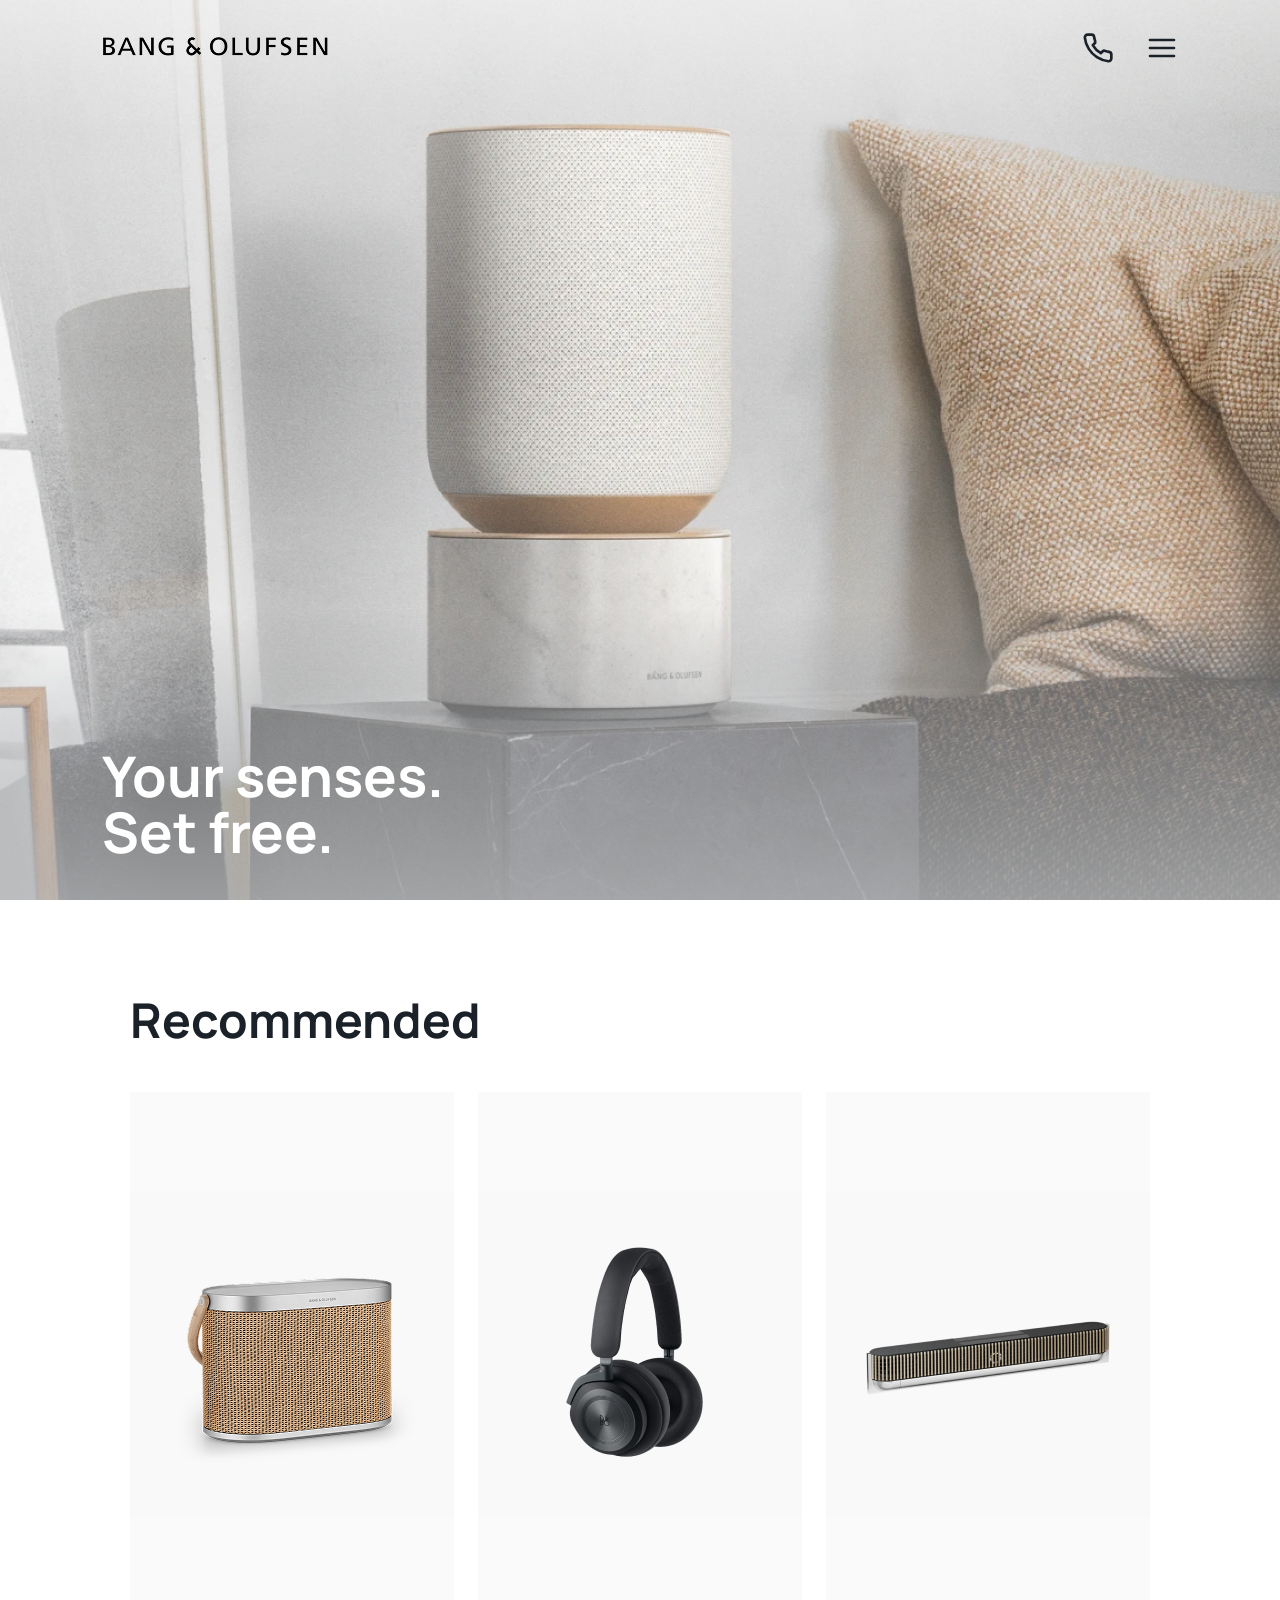
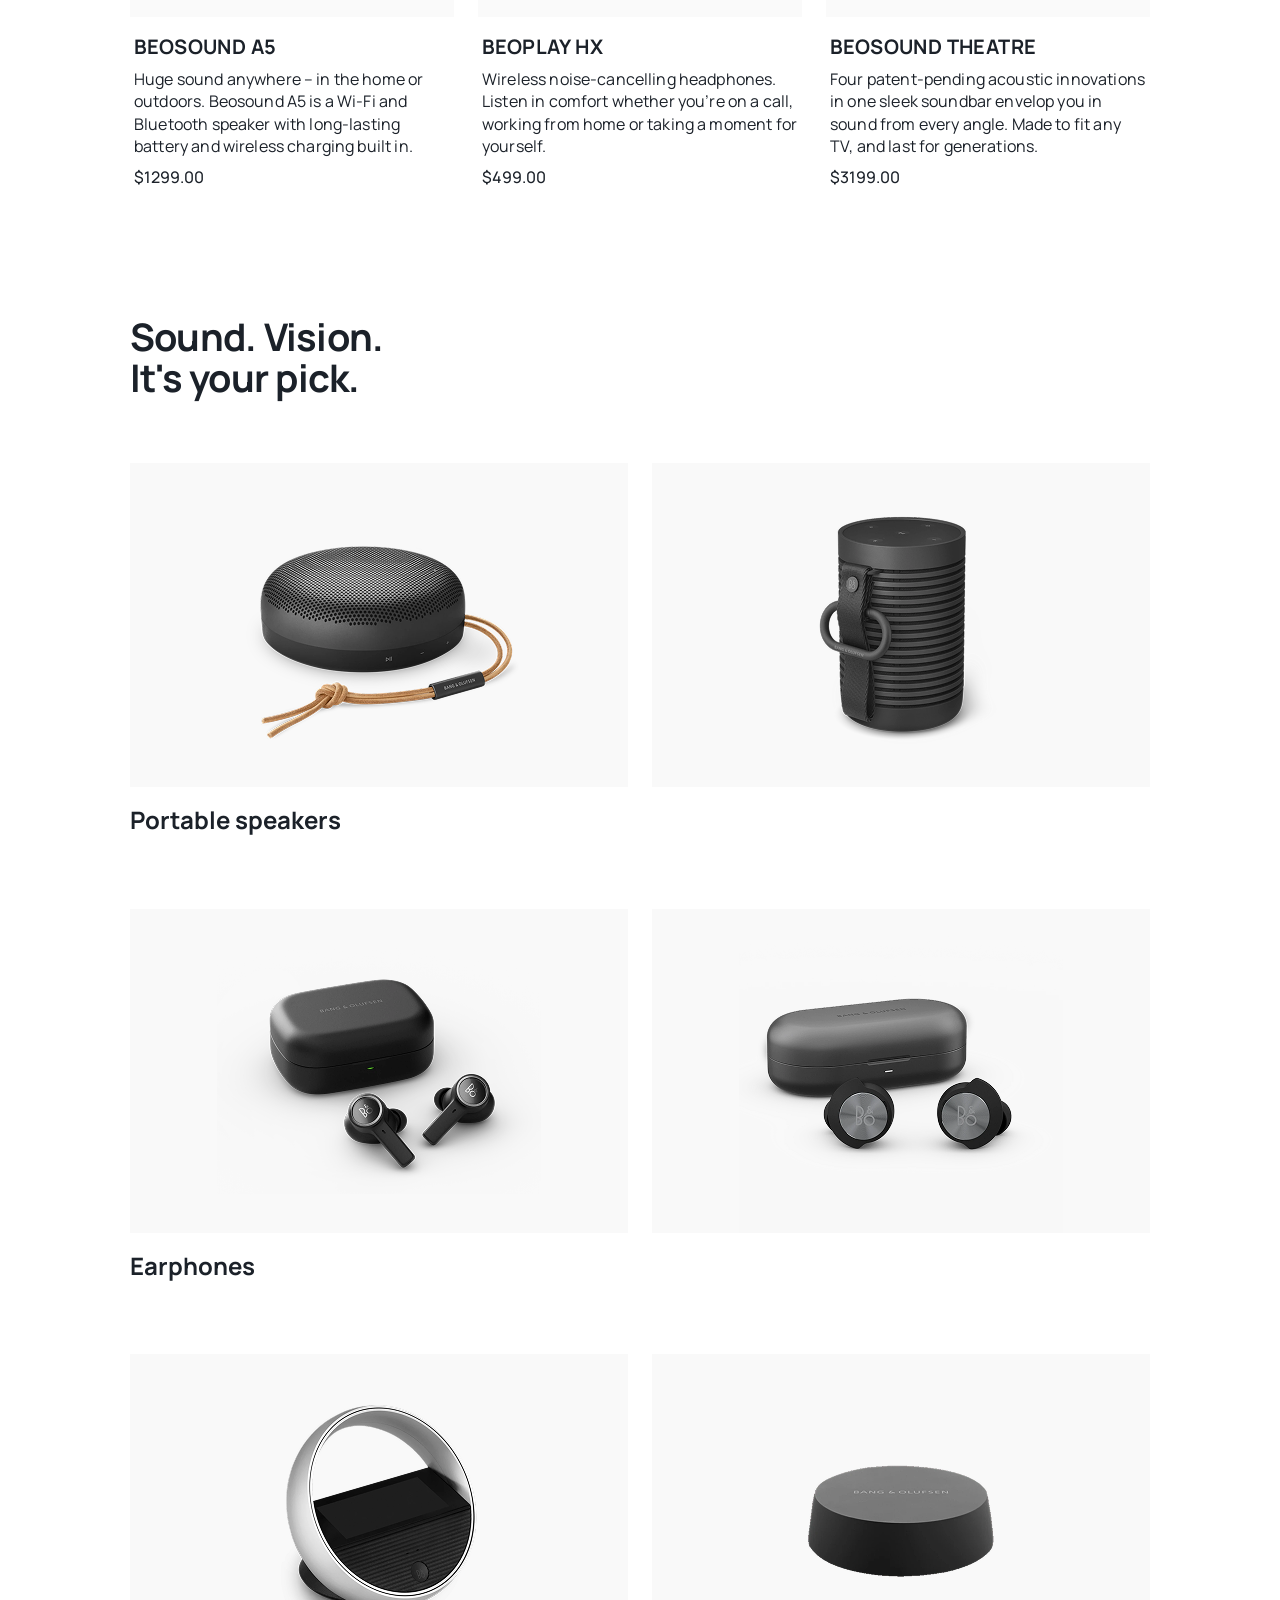
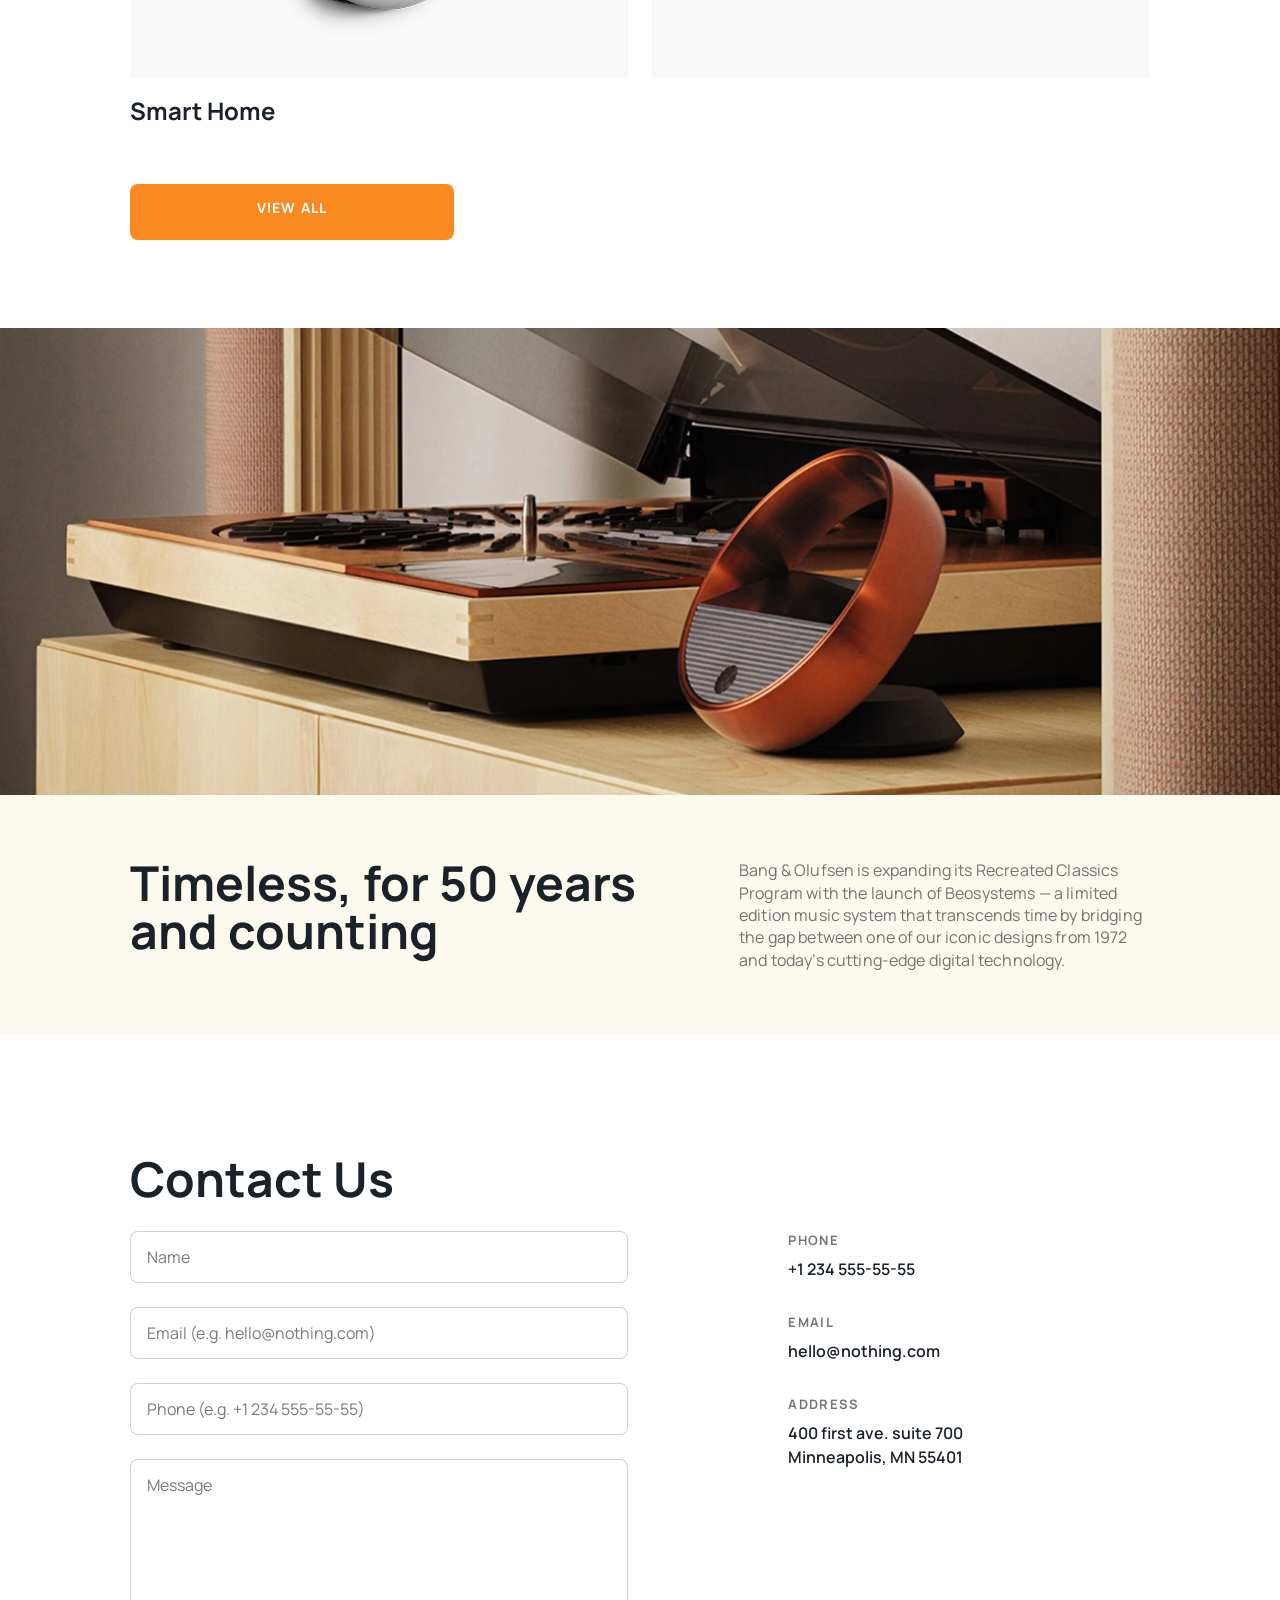
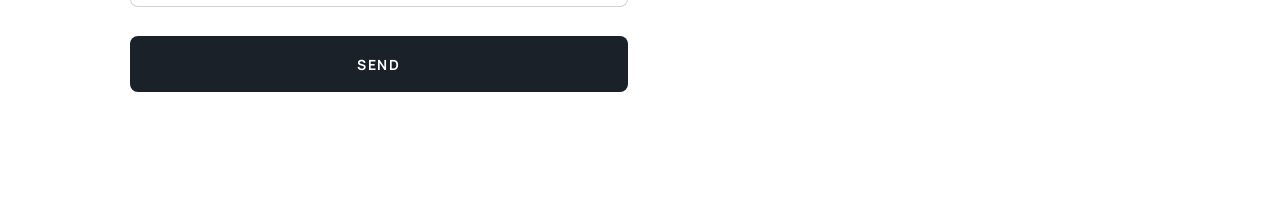
<file: index.html>
<!doctype html>
<html lang="en">
  <head>
    <meta charset="UTF-8" />
    <meta
      name="viewport"
      content="width=device-width, initial-scale=1.0"
    />
    <title>BOSE — Your senses. Set free.</title>

    <!-- Favicon -->
    <link
      rel="icon"
      type="image/png"
      href="https://proninamariia.github.io/layout_landing-page/assets/logo-CQTl_MGf.png"
    />

    <!-- Fonts -->
    <link
      rel="preconnect"
      href="https://fonts.googleapis.com"
    />
    <link
      rel="preconnect"
      href="https://fonts.gstatic.com"
      crossorigin="anonymous"
    />
    <link
      href="https://fonts.googleapis.com/css2?family=Manrope:wght@200..800&display=swap"
      rel="stylesheet"
    />

    <!-- Styles -->
    <script type="module" crossorigin src="https://proninamariia.github.io/layout_landing-page/assets/index-C3FSg4qb.js"></script>
    <link rel="stylesheet" crossorigin href="https://proninamariia.github.io/layout_landing-page/assets/index-dxzLd-gX.css">
  </head>

  <body class="page">
    <!-- ======================== MENU ======================== -->
    <aside
      class="menu page__menu"
      id="menu"
    >
      <div class="menu__top">
        <a
          href="#"
          class="menu__logo"
        >
          <img
            src="[data-uri]"
            alt="Bang & Olufsen"
          />
        </a>
        <a
          href="#"
          class="icon icon--close"
          aria-label="Close menu"
        ></a>
      </div>

      <nav class="menu__nav">
        <ul class="menu__list">
          <li class="menu__item">
            <a
              href="#recommended"
              class="menu__link"
            >
              Recommended
            </a>
          </li>
          <li class="menu__item">
            <a
              href="#categories"
              class="menu__link"
            >
              Categories
            </a>
          </li>
          <li class="menu__item">
            <a
              href="#about"
              class="menu__link"
            >
              About Us
            </a>
          </li>
          <li class="menu__item">
            <a
              href="#contact"
              class="menu__link"
            >
              Contact Us
            </a>
          </li>
        </ul>
      </nav>

      <div class="menu__bottom">
        <a
          href="tel:+1234567890"
          class="menu__phone"
        >
          +1 (234) 567-890
        </a>
      </div>
    </aside>

    <!-- ======================== HEADER ======================== -->
    <header
      class="header"
      id="top"
    >
      <div class="header__top">
        <a
          href="#top"
          class="header__logo"
        >
          <img
            src="[data-uri]"
            alt="Bang & Olufsen"
          />
        </a>

        <div class="header__icons">
          <a
            href="tel:+1234567890"
            class="icon icon--phone"
            aria-label="Call us"
          ></a>
          <a
            href="#menu"
            class="icon icon--menu"
            aria-label="Open menu"
          ></a>
        </div>
      </div>

      <div class="header__bottom">
        <h1 class="header__title">
          Your senses.
          <br />
          Set free.
        </h1>
      </div>
    </header>

    <!-- ======================== MAIN ======================== -->
    <main class="main">
      <!-- RECOMMENDED -->
      <section
        class="recommended"
        id="recommended"
      >
        <div class="recommended__container">
          <h2 class="section-title">Recommended</h2>

          <div class="recommended__list">
            <article class="product-card animate-on-scroll">
              <a
                href="#"
                class="product-card__img-link"
              >
                <div class="product-card__img-wrapper">
                  <img
                    src="https://proninamariia.github.io/layout_landing-page/assets/img-1-D1_wvupj.png"
                    alt="Beosound A5"
                    class="product-card__img"
                  />
                </div>
              </a>
              <div class="product-card__info">
                <h3 class="product-card__name">Beosound A5</h3>
                <p class="product-card__description">
                  Huge sound anywhere &ndash; in the home or outdoors. Beosound
                  A5 is a Wi-Fi and Bluetooth speaker with long-lasting battery
                  and wireless charging built in.
                </p>
                <p class="product-card__price">$1299.00</p>
              </div>
            </article>

            <article class="product-card animate-on-scroll">
              <a
                href="#"
                class="product-card__img-link"
              >
                <div class="product-card__img-wrapper">
                  <img
                    src="https://proninamariia.github.io/layout_landing-page/assets/img-2-Cow3to1Y.png"
                    alt="Beoplay HX"
                    class="product-card__img"
                  />
                </div>
              </a>
              <div class="product-card__info">
                <h3 class="product-card__name">Beoplay HX</h3>
                <p class="product-card__description">
                  Wireless noise-cancelling headphones. Listen in comfort
                  whether you&rsquo;re on a call, working from home or taking a
                  moment for yourself.
                </p>
                <p class="product-card__price">$499.00</p>
              </div>
            </article>

            <article class="product-card animate-on-scroll">
              <a
                href="#"
                class="product-card__img-link"
              >
                <div class="product-card__img-wrapper">
                  <img
                    src="https://proninamariia.github.io/layout_landing-page/assets/img-3-CyUYFeY6.png"
                    alt="Beosound Theatre"
                    class="product-card__img"
                  />
                </div>
              </a>
              <div class="product-card__info">
                <h3 class="product-card__name">Beosound Theatre</h3>
                <p class="product-card__description">
                  Four patent-pending acoustic innovations in one sleek soundbar
                  envelop you in sound from every angle. Made to fit any TV, and
                  last for generations.
                </p>
                <p class="product-card__price">$3199.00</p>
              </div>
            </article>
          </div>
        </div>
      </section>

      <!-- CATEGORIES -->
      <section
        class="categories"
        id="categories"
      >
        <div class="categories__container">
          <div class="categories__intro">
            <p class="categories__description">
              Sound. Vision.
              <br />
              It's your pick.
            </p>
          </div>

          <div class="categories__grid">
            <div class="category">
              <div class="category__images">
                <a
                  href="#"
                  class="category__img-link"
                >
                  <img
                    src="https://proninamariia.github.io/layout_landing-page/assets/img-4-dVJQNdYE.png"
                    alt="Portable speaker"
                    class="category__img"
                  />
                </a>
                <a
                  href="#"
                  class="category__img-link"
                >
                  <img
                    src="https://proninamariia.github.io/layout_landing-page/assets/img-5-vlVlRvLa.png"
                    alt="Portable speaker"
                    class="category__img"
                  />
                </a>
              </div>
              <p class="category__title">Portable speakers</p>
            </div>

            <div class="category">
              <div class="category__images">
                <a
                  href="#"
                  class="category__img-link"
                >
                  <img
                    src="https://proninamariia.github.io/layout_landing-page/assets/img-6-BWRs8edg.png"
                    alt="Earphones"
                    class="category__img"
                  />
                </a>
                <a
                  href="#"
                  class="category__img-link"
                >
                  <img
                    src="https://proninamariia.github.io/layout_landing-page/assets/img-7-UvIvdU5G.png"
                    alt="Earphones"
                    class="category__img"
                  />
                </a>
              </div>
              <p class="category__title">Earphones</p>
            </div>

            <div class="category">
              <div class="category__images">
                <a
                  href="#"
                  class="category__img-link"
                >
                  <img
                    src="https://proninamariia.github.io/layout_landing-page/assets/img-8-R2-o_R8R.png"
                    alt="Smart Home device"
                    class="category__img"
                  />
                </a>
                <a
                  href="#"
                  class="category__img-link"
                >
                  <img
                    src="https://proninamariia.github.io/layout_landing-page/assets/img-9-DL3uxM16.png"
                    alt="Smart Home device"
                    class="category__img"
                  />
                </a>
              </div>
              <p class="category__title">Smart Home</p>
            </div>
          </div>

          <div class="categories__bottom">
            <a
              href="#"
              class="button"
            >
              View all
            </a>
          </div>
        </div>
      </section>
      <!-- ABOUT -->
      <section
        class="about"
        id="about"
      >
        <div class="about__media animate-on-scroll">
          <picture>
            <source
              media="(max-width: 767px)"
              srcset="https://proninamariia.github.io/layout_landing-page/assets/img-10-mobile-D4j-8Aj0.png"
            />
            <img
              src="https://proninamariia.github.io/layout_landing-page/assets/img-10-Csojad5n.png"
              alt="Bose turntable"
              class="about__img"
            />
          </picture>
        </div>
        <div class="about__container animate-on-scroll">
          <h2 class="about__title">
            Timeless, for 50 years
            <br />
            and counting
          </h2>
          <div class="about__content">
            <p class="about__text">
              Bang &amp; Olufsen is expanding its Recreated Classics Program
              with the launch of Beosystems — a limited edition music system
              that transcends time by bridging the gap between one of our iconic
              designs from 1972 and today&rsquo;s cutting-edge digital
              technology.
            </p>
          </div>
        </div>
      </section>

      <!-- CONTACT -->
      <section
        class="contact"
        id="contact"
      >
        <div class="contact__container">
          <h2 class="section-title">Contact Us</h2>

          <div class="contact__wrapper">
            <form
              class="contact__form animate-on-scroll"
              novalidate
            >
              <div class="form-field">
                <input
                  type="text"
                  id="name"
                  name="name"
                  class="form-field__input"
                  placeholder="Name"
                  required
                  aria-label="Name"
                />
              </div>

              <div class="form-field">
                <input
                  type="email"
                  id="email"
                  name="email"
                  class="form-field__input"
                  placeholder="Email (e.g. hello@nothing.com)"
                  required
                  aria-label="Email"
                />
              </div>

              <div class="form-field">
                <input
                  type="tel"
                  id="phone"
                  name="phone"
                  class="form-field__input"
                  placeholder="Phone (e.g. +1 234 555-55-55)"
                  pattern="^\+?[0-9\s\-()]{7,}$"
                  required
                  aria-label="Phone"
                />
              </div>

              <div class="form-field">
                <textarea
                  id="message"
                  name="message"
                  class="form-field__input form-field__input--textarea"
                  placeholder="Message"
                  required
                  aria-label="Message"
                ></textarea>
              </div>

              <button
                type="submit"
                class="button contact__submit"
              >
                Send
              </button>
            </form>

            <div class="contact__info animate-on-scroll">
              <div class="contact__detail">
                <p class="contact__label">Phone</p>
                <a
                  href="tel:+12345555555"
                  class="contact__value"
                >
                  +1 234 555-55-55
                </a>
              </div>
              <div class="contact__detail">
                <p class="contact__label">Email</p>
                <a
                  href="mailto:hello@nothing.com"
                  class="contact__value"
                >
                  hello@nothing.com
                </a>
              </div>
              <div class="contact__detail">
                <p class="contact__label">Address</p>
                <a
                  href="https://www.google.com/maps/search/?api=1&query=400+First+Ave+Suite+700+Minneapolis+MN+55401"
                  target="_blank"
                  rel="noopener noreferrer"
                  class="contact__value"
                >
                  400 first ave. suite 700
                  <br />
                  Minneapolis, MN 55401
                </a>
              </div>
            </div>
          </div>
        </div>
      </section>
    </main>

    <!-- Scroll animation script -->
  </body>
</html>
</file>
